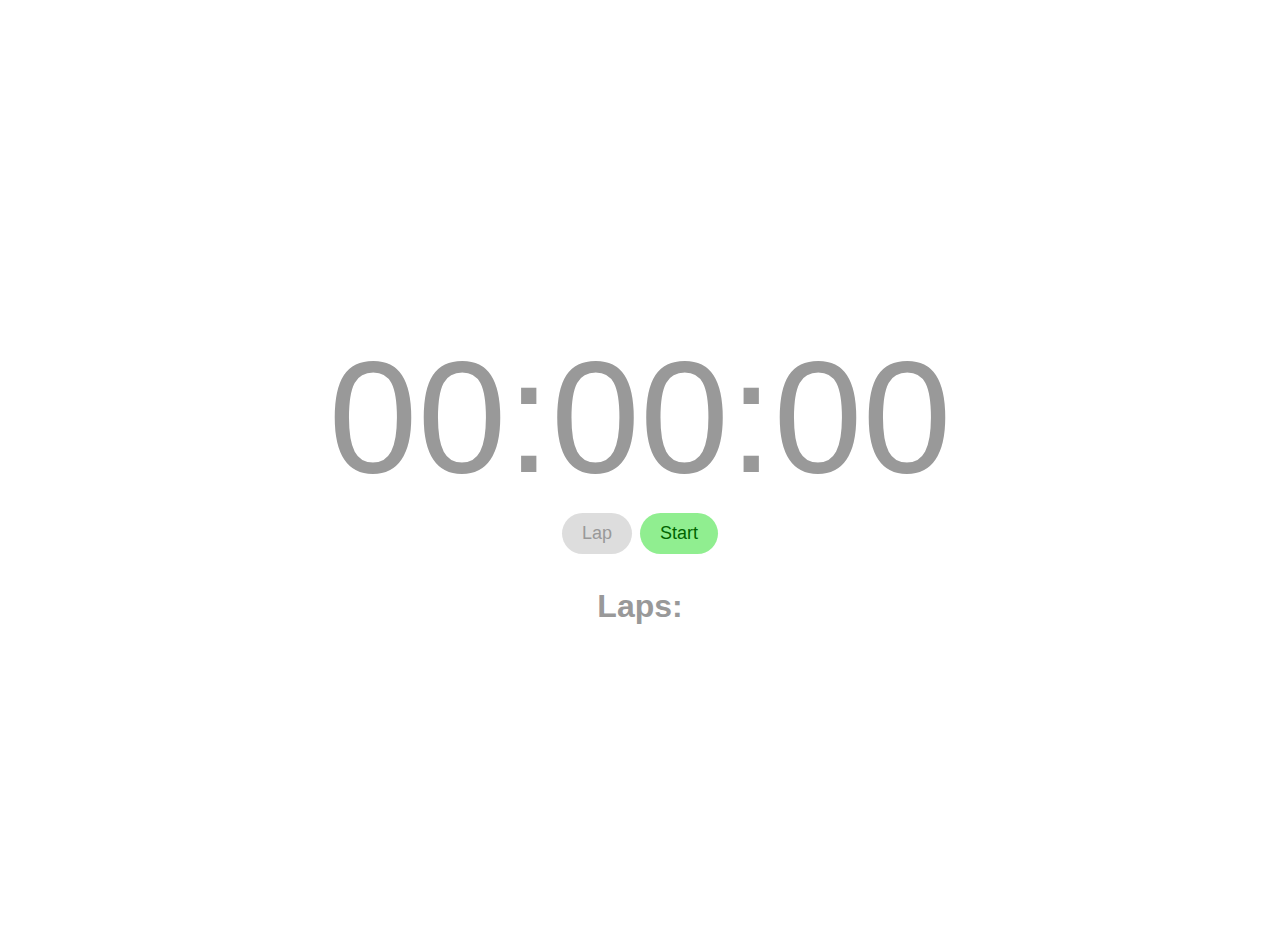
<file: projects/stopwatch/stopwatch.html>
<!DOCTYPE html>
<html lang="en">
<head>
    <meta charset="UTF-8">
    <meta http-equiv="X-UA-Compatible" content="IE=edge">
    <meta name="viewport" content="width=device-width, initial-scale=1.0">
    <!-- BOOTSRAP -->
    <link href="https://cdn.jsdelivr.net/npm/bootstrap@5.2.0/dist/css/bootstrap.min.css" rel="stylesheet"   integrity="sha384-gH2yIJqKdNHPEq0n4Mqa/HGKIhSkIHeL5AyhkYV8i59U5AR6csBvApHHNl/vI1Bx" crossorigin="anonymous">
    <!-- CSS -->
    <link rel="stylesheet" href="style.css">
    <title>Stopwatch</title>
</head>
<body class="main-container">

    <div class="wrapper" id="wrapper">
        <div class="display">
            <p class="timerDisplay" id="timerMins">00</p> :
            <p class="timerDisplay" id="timerSec">00</p> :
            <p class="timerDisplay" id="timerMillisec">00</p>
        </div>
    
        <div class="buttons">
            <button type="button" id="resetBtn">Reset</button>
            <button type="button" id="lapBtn">Lap</button>
            <button type="button" id="startBtn">Start</button>
        </div>
    </div>
    <h2>Laps:</h2>
    <div id="laps">
        <p id="lapRecord"></p>
    </div>

<!-- BOOTSRAP JavaScript Bundle with Popper -->
<script src="https://cdn.jsdelivr.net/npm/bootstrap@5.2.0/dist/js/bootstrap.bundle.min.js" integrity="sha384-A3rJD856KowSb7dwlZdYEkO39Gagi7vIsF0jrRAoQmDKKtQBHUuLZ9AsSv4jD4Xa" crossorigin="anonymous"></script>
<script src="app.js"></script>
</body>
</html>
</file>
<file: projects/stopwatch/style.css>
* {
    padding: 0;
    margin: 0;
    box-sizing: border-box;
}

body {
    height: 100vh;
    margin: 40px 0px 0px 0px;
    display: flex;
    justify-content: center;
    overflow: hidden;
    font-family: sans-serif;
}

h1 {
    justify-content: center;
    margin: 30px;
    font-size: 3em;
    color: #999;
    border-radius: 15px;
}

h2 {
    justify-content: center;
    margin: 30px;
    font-size: 2em;
    color: #999;
    border-radius: 15px;
}

button {
    border: none;
    border-radius: 25px;
    padding: 10px 20px;
    background-color: #ddd;
    font-size: 18px;
    color: #999;
    margin: 4px;
}

.main-container {
    display: flex;
    justify-content: center;
    align-items: center;
    flex-direction: column;
}

.display {
    width: 100vw;
    display: flex;
    justify-content: center;
    font-weight: 400;
    font-size: 10em;
    color: #999;
}

.buttons {
    display: flex;
    justify-content: center;
}

#startBtn {
    background-color: lightgreen;
    color: darkgreen;
}

#resetBtn {
    display: none;
}

#laps {
    color: #999;
    font-size: 2em;
    height: 1px;
    scroll-behavior: smooth;
}
</file>
